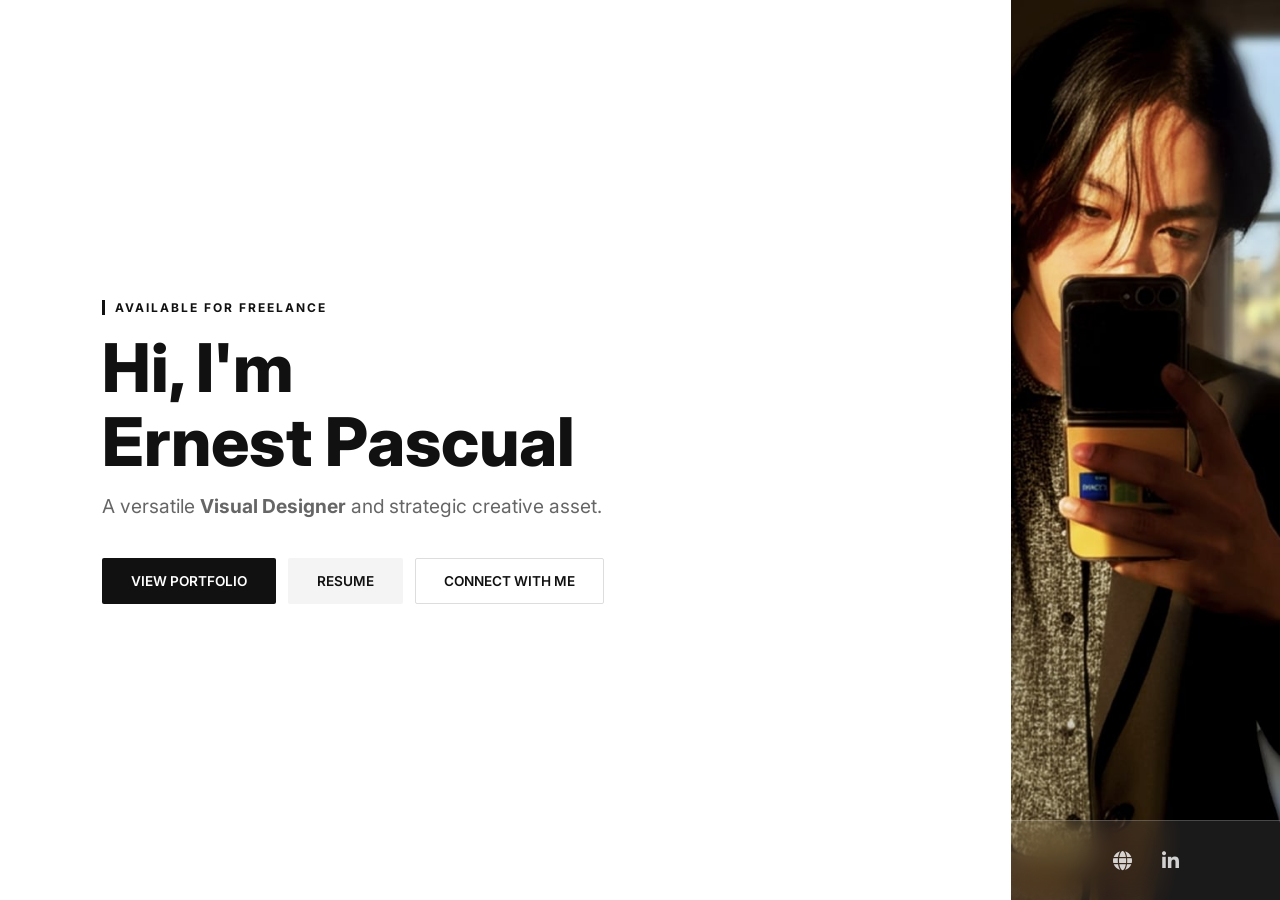
<file: index.html>
<!DOCTYPE html>
<html lang="en">
<head>
    <meta charset="UTF-8">
    <meta name="viewport" content="width=device-width, initial-scale=1.0">
    <title>Ernest Pascual | Visual Designer</title>
    <link rel="stylesheet" href="styles.css">
    <link href="https://fonts.googleapis.com/css2?family=Inter:wght@400;700;800&display=swap" rel="stylesheet">
    <link rel="stylesheet" href="https://cdnjs.cloudflare.com/ajax/libs/font-awesome/6.0.0/css/all.min.css">
</head>
<body>
    <header class="hero">
        <div class="hero-container">
            <div class="hero-left">
                <div class="content-wrapper">
                    <span class="status-tag">Available for Freelance</span>
                    <h1>Hi, I'm <br>Ernest Pascual</h1>
                    <p class="headline">
                        A versatile <strong>Visual Designer</strong> and strategic creative asset.
                    </p>
                    <div class="btn-group">
                        <a href="portfolio.html" class="btn btn-primary">View Portfolio</a>
                        <a href="resume.html" class="btn btn-secondary">Resume</a>
                        <a href="contact.html" class="btn btn-outline">Connect with me</a>
                    </div>
                </div>
            </div>
            <div class="hero-right">
                <div class="glass-footer">
                    <div class="social-row" style="display: flex; gap: 30px;">
                        <a href="https://r4shberry.github.io/" style="color:white;"><i class="fa-solid fa-globe"></i></a>
                        <a href="https://linkedin.com/in/kingpascual" style="color:white;"><i class="fa-brands fa-linkedin-in"></i></a>
                    </div>
                </div>
            </div>
        </div>
    </header>
</body>
</html>
</file>
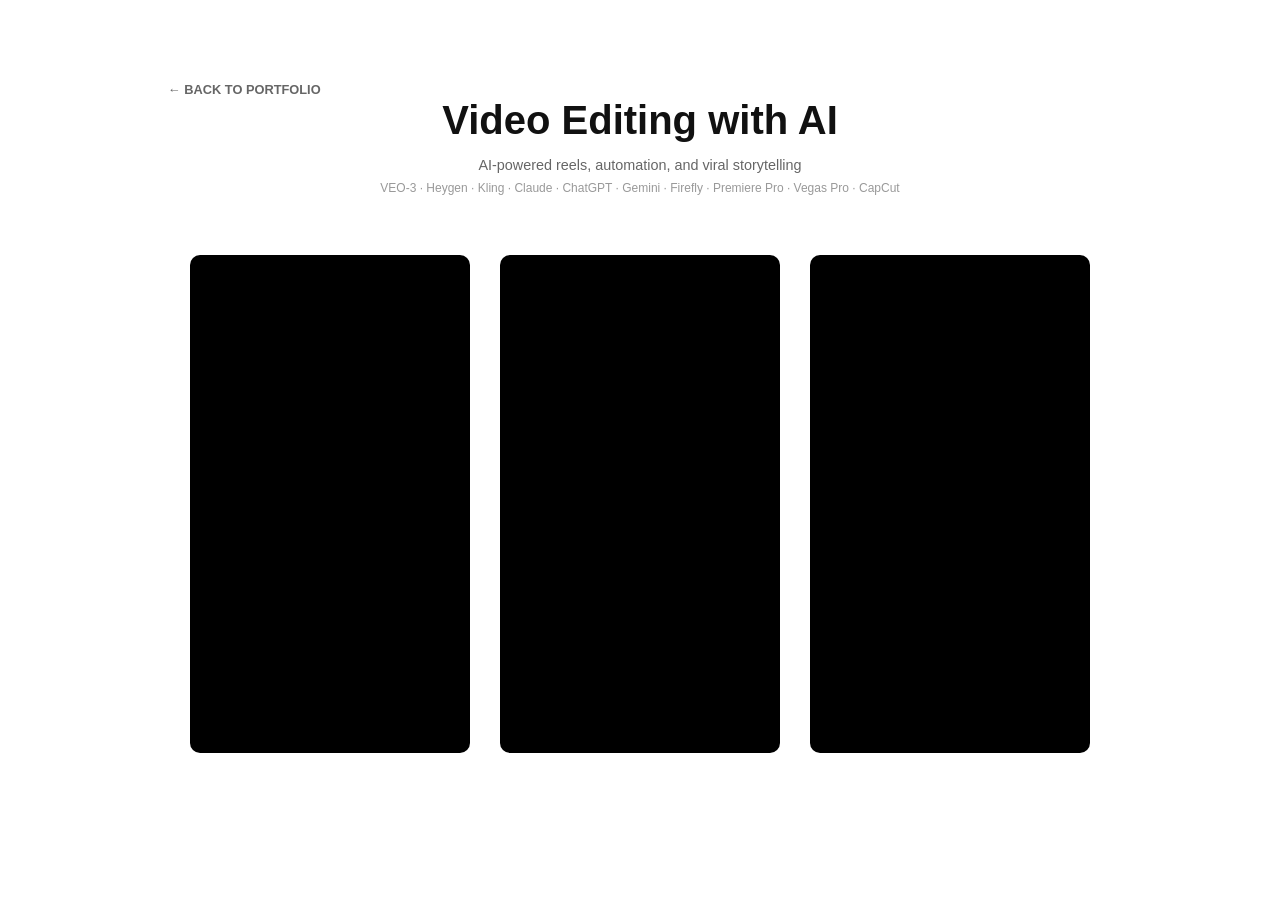
<file: ai-video.html>
<!DOCTYPE html>
<html lang="en">
<head>
    <meta charset="UTF-8">
    <meta name="viewport" content="width=device-width, initial-scale=1.0">
    <title>AI Video Editing | Portfolio</title>
    <link rel="stylesheet" href="styles.css">

    <style>
        /* HERO */
        .ai-hero {
            text-align: center;
            margin-bottom: 60px;
        }

        .ai-hero h1 {
            font-size: 2.5rem;
            font-weight: 800;
        }

        .ai-hero p {
            color: #666;
            font-size: 0.9rem;
            margin-top: 10px;
        }

        /* VIDEO GRID (CENTERED REELS) */
        .video-grid {
            display: flex;
            justify-content: center;
            gap: 30px;
            flex-wrap: wrap;
        }

        .video-card {
            width: 280px;
            aspect-ratio: 9 / 16;
            background: #000;
            border-radius: 10px;
            overflow: hidden;
        }

        .video-card iframe {
            width: 100%;
            height: 100%;
            border: none;
        }

        /* subtle premium hover */
        .video-card:hover {
            transform: translateY(-5px) scale(1.02);
            transition: 0.3s ease;
        }

        /* mobile */
        @media (max-width: 600px) {
            .video-card {
                width: 100%;
                max-width: 320px;
            }
        }
    </style>
</head>
<body>

<main class="resume-view resume-loaded">

    <!-- BACK -->
    <a href="portfolio.html" class="btn-back">← BACK TO PORTFOLIO</a>

    <!-- HERO -->
    <section class="ai-hero">
        <h1>Video Editing with AI</h1>
        <p>AI-powered reels, automation, and viral storytelling</p>
        <p style="color:#999; font-size:0.75rem; margin-top:8px;">
             VEO-3 · Heygen · Kling · Claude · ChatGPT · Gemini · Firefly · Premiere Pro · Vegas Pro · CapCut
        </p>
    </section>

    <!-- VIDEOS -->
    <section class="video-grid">

        <div class="video-card">
            <iframe src="https://www.youtube.com/embed/P6p6FQH4nz0" allowfullscreen></iframe>
        </div>

        <div class="video-card">
            <iframe src="https://www.youtube.com/embed/kdJqAy58yM0" allowfullscreen></iframe>
        </div>

        <div class="video-card">
            <iframe src="https://www.youtube.com/embed/aA6x0t_hrlY" allowfullscreen></iframe>
        </div>

    </section>

</main>

</body>
</html>
</file>
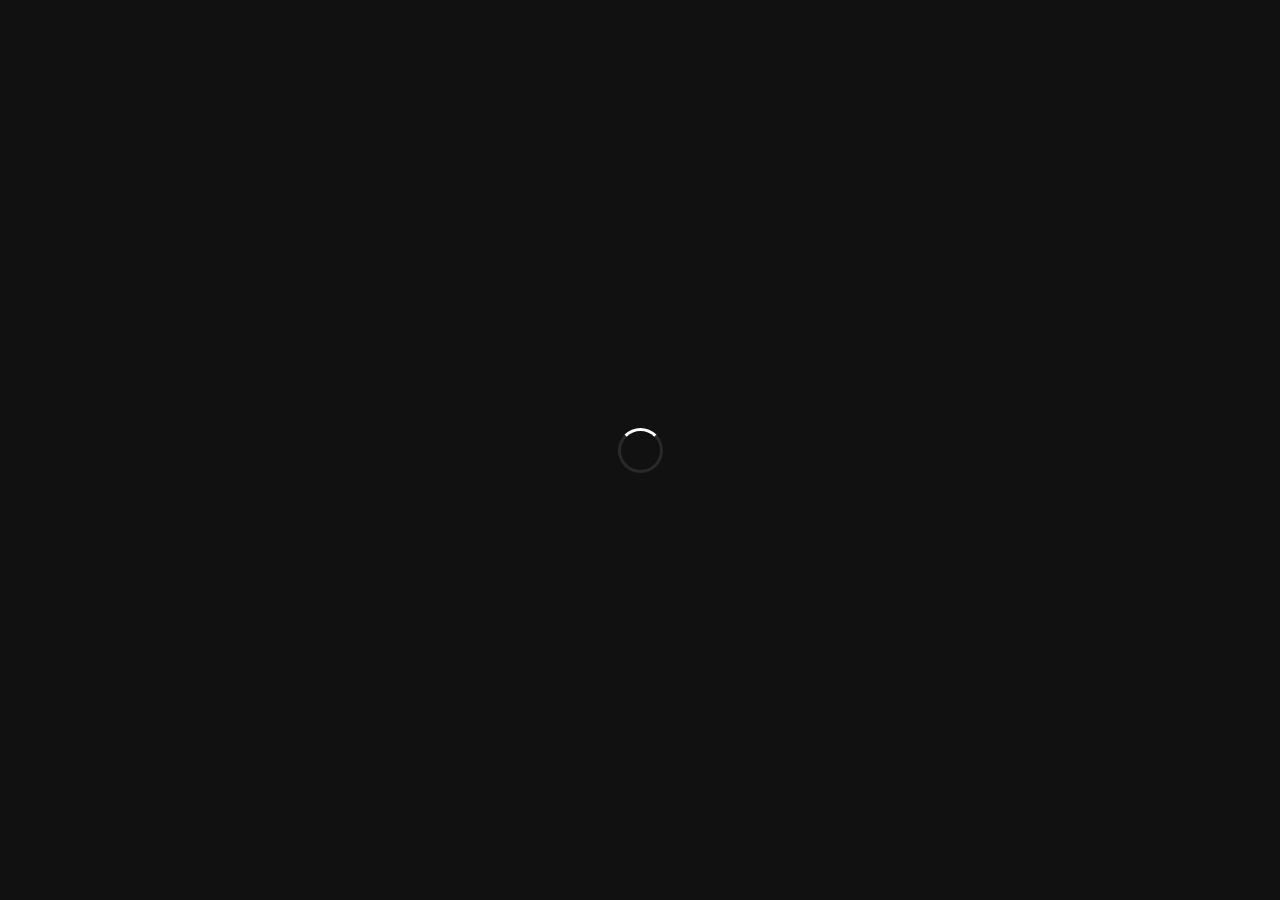
<file: contact.html>
<!DOCTYPE html>
<html lang="en">
<head>
    <meta charset="UTF-8">
    <meta name="viewport" content="width=device-width, initial-scale=1.0">
    <title>Connect | Ernest Pascual</title>

    <link rel="stylesheet" href="styles.css">

    <link href="https://fonts.googleapis.com/css2?family=Inter:wght@400;700;800&display=swap" rel="stylesheet">
</head>

<body>

<div id="loader-overlay"><div class="loader-spinner"></div></div>
<main class="resume-view" id="contact-content">
    <!-- CONTACT CARDS -->
    <a href="index.html" class="btn-back">← BACK TO HOME</a>
    <div class="contact-wrapper">
        <div class="contact-cards">
            <a href="mailto:k.ernestpascual@gmail.com" class="contact-card">
                <span class="contact-label">Email</span>
                <span class="contact-value">k.ernestpascual@gmail.com</span>
            </a>
            <a href="https://www.linkedin.com/in/king-ernest-pascual-a53a53288/" 
               target="_blank" 
               class="contact-card">
                <span class="contact-label">LinkedIn</span>
                <span class="contact-value">king-ernest-pascual</span>
            </a>
        </div>
    </div>
    <!-- MAIN TITLE -->
    <header class="contact-header">
        <h1 class="connect-w">Connect with me</h1>
        <p class="discuss">Let's discuss your next project or visual identity.</p>
    </header>
    <!-- FORM -->
    <div class="contact-wrapper">
        <form action="https://formspree.io/f/mlgwlzea" method="POST" class="contact-form">
            <div class="form-group">
                <label for="full-name">Your Name</label>
                <input type="text" name="name" id="full-name" required placeholder="John Doe">
            </div>
            <div class="form-group">
                <label for="email-address">Your Email</label>
                <input type="email" name="_replyto" id="email-address" required placeholder="email@example.com">
            </div>
            <div class="form-group">
                <label for="message">Message</label>
                <textarea name="message" id="message" rows="6" required placeholder="Tell me about your project..."></textarea>
            </div>
            <input type="hidden" name="_subject" value="New Portfolio Inquiry from Ernest Pascual">
            <button type="submit" class="btn btn-primary submit-btn">
                Send Message
            </button>
        </form>
    </div>
</main>

<script src="script.js"></script>

</body>
</html>
</file>
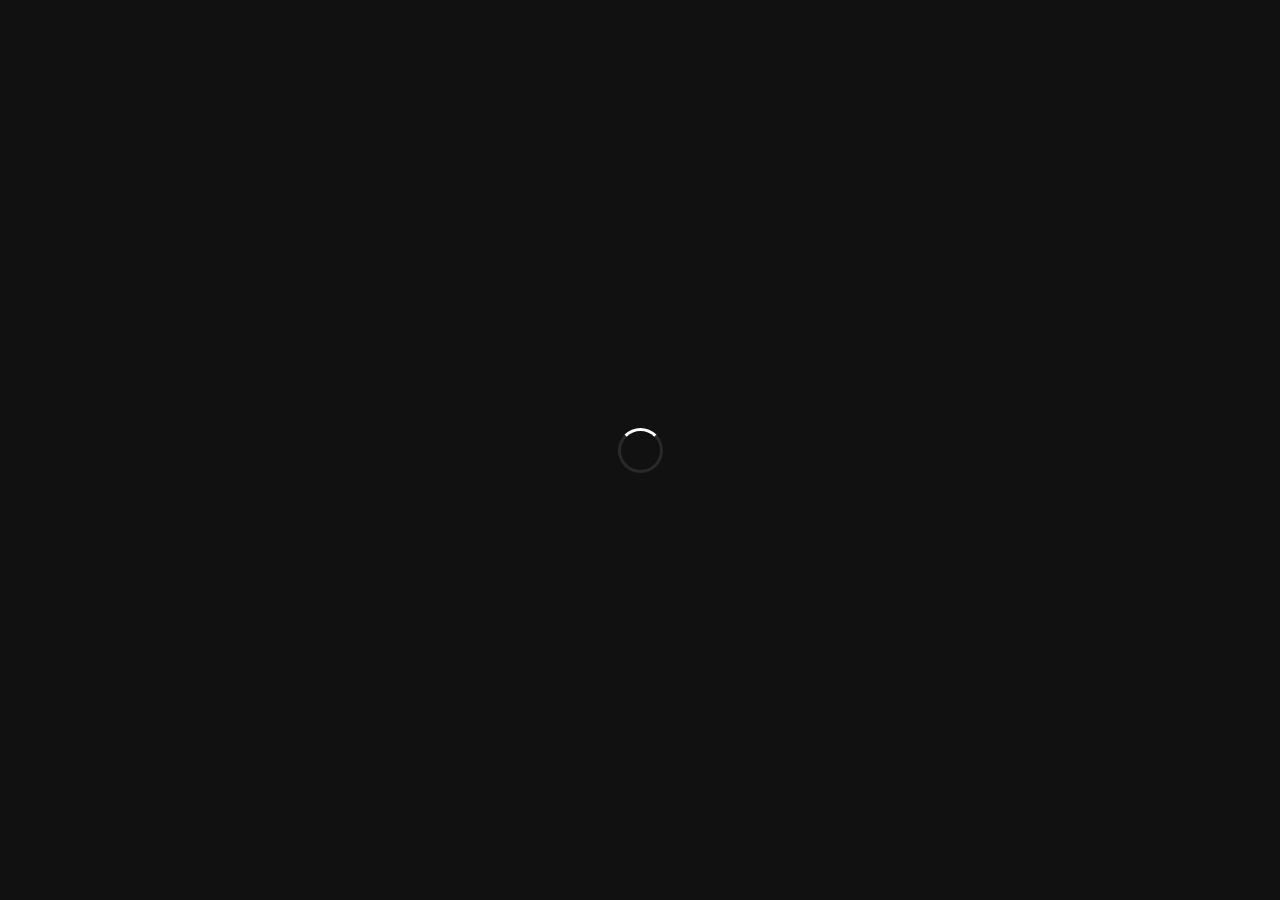
<file: portfolio.html>
<!DOCTYPE html>
<html lang="en">
<head>
    <meta charset="UTF-8">
    <meta name="viewport" content="width=device-width, initial-scale=1.0">
    <title>Portfolio | Ernest Pascual</title>
    <link rel="stylesheet" href="styles.css">
    <link href="https://fonts.googleapis.com/css2?family=Inter:wght@400;700;800&display=swap" rel="stylesheet">
</head>
<body>
    <div id="loader-overlay"><div class="loader-spinner"></div></div>

    <main class="resume-view" id="resume-content">
        <header style="border-bottom: 2px solid var(--primary-black); padding-bottom: 30px; margin-bottom: 40px;">
            <a href="index.html" class="btn-back">← BACK TO HOME</a>
            <h1 style="font-size: 3rem; margin-top: 15px; color: var(--primary-black);">Portfolio</h1>
            <p style="color: var(--text-muted); font-size: 1.1rem;">A collection of visual storytelling and brand identity projects.</p>
        </header>

        <section class="portfolio-grid">
            <a href="faircrest.html" class="portfolio-item">
                <div class="folder-svg">
                    <svg viewBox="0 0 24 24" fill="white">
                        <path d="M10 4H2v16h20V6H12l-2-2z"/>
                    </svg>
                </div>
                <div class="portfolio-overlay">
                    <div class="portfolio-info">
                        <span class="category-tag">Branding</span>
                        <h3>Faircrest</h3>
                        <p>International Medical Institute</p>
                    </div>
                </div>
            </a>

            <a href="ai-video.html" class="portfolio-item">
                <div class="folder-svg">
                    <svg viewBox="0 0 24 24" fill="white">
                        <path d="M10 4H2v16h20V6H12l-2-2z"/>
                    </svg>
                </div>
                <div class="portfolio-overlay">
                    <div class="portfolio-info">
                        <span class="category-tag">Video Editing</span>
                        <h3>AI Generated</h3>
                        <p>AI Edited Videos</p>
                    </div>
                </div>
            </a>

        </section>
    </main>

    <script src="script.js"></script>
</body>
</html>
</file>
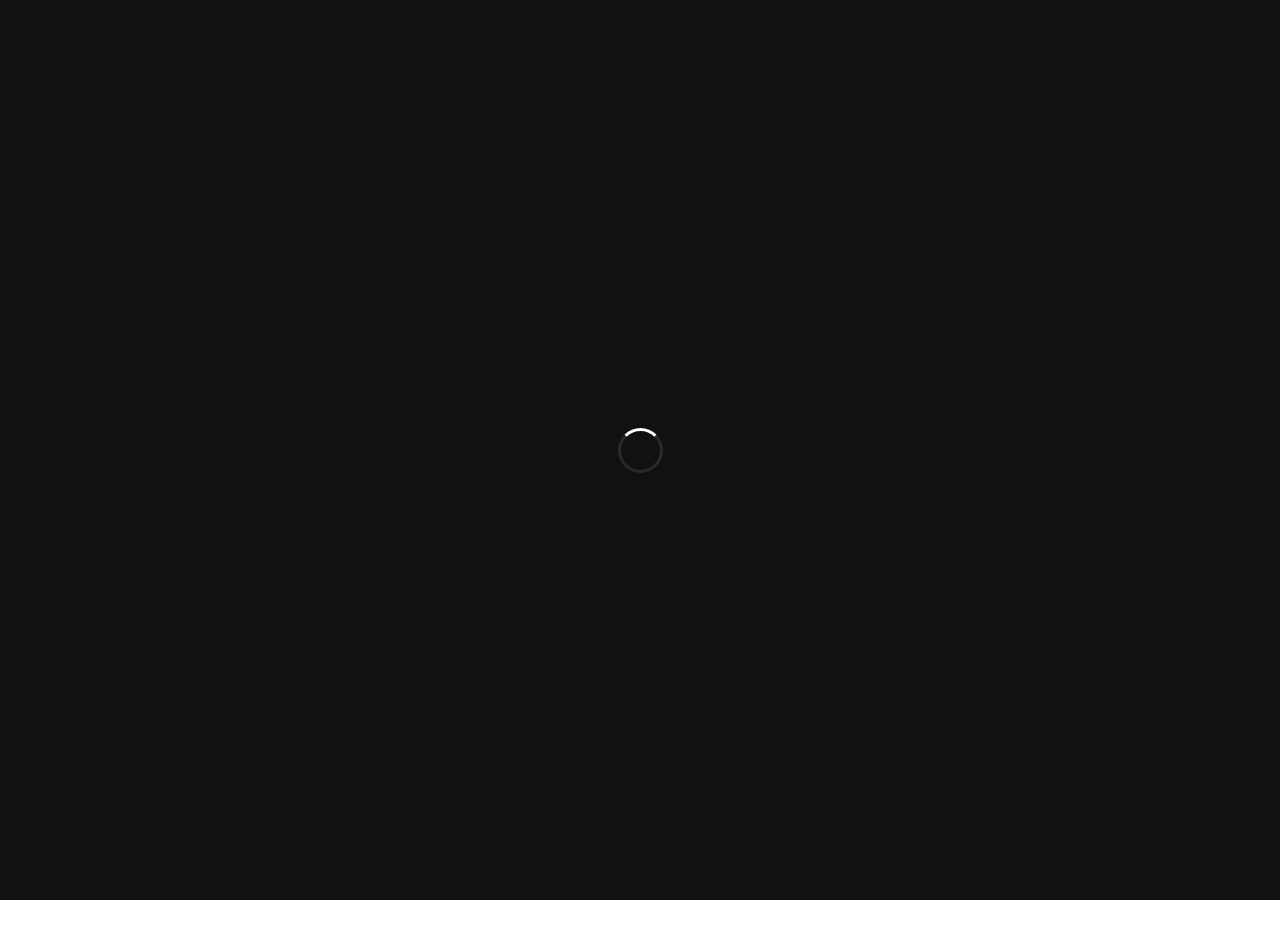
<file: resume.html>
<!DOCTYPE html>
<html lang="en">
<head>
    <meta charset="UTF-8">
    <meta name="viewport" content="width=device-width, initial-scale=1.0">
    <title>Resume | King Ernest Pascual</title>
    <link rel="stylesheet" href="styles.css">
    <link href="https://fonts.googleapis.com/css2?family=Inter:wght@400;700;800&display=swap" rel="stylesheet">
</head>
<body>

    <div id="loader-overlay"><div class="loader-spinner"></div></div>

    <main class="resume-view" id="resume-content">
        <header style="border-bottom: 2px solid var(--primary-black); padding-bottom: 30px; margin-bottom: 40px;">
            <a href="index.html" class="btn-back">← BACK TO HOME</a>
            <h1 style="font-size: 3rem; margin-top: 15px; color: var(--primary-black);">King Ernest Pascual</h1>
            <p style="color: var(--text-muted); font-size: 1.1rem;">Visual Storytelling & Brand Identity</p>
        </header>

        <div class="resume-grid">
            <aside>
                <h3 style="text-transform: uppercase; font-size: 0.8rem; letter-spacing: 2px; margin-bottom: 20px;">Technical Tools</h3>
                <div class="skill-pill">Adobe Photoshop</div>
                <div class="skill-pill">Adobe After Effects</div>
                <div class="skill-pill">Adobe Illustrator</div>
                <div class="skill-pill">Figma</div>
                <div class="skill-pill">Adobe Premiere Pro</div>
                <div class="skill-pill">Vegas Pro</div>
                
                <h3 style="text-transform: uppercase; font-size: 0.8rem; letter-spacing: 2px; margin: 40px 0 20px;">Education</h3>
                <p><strong>BS Aircraft Maintenance Technology</strong></p>
                <p style="font-size: 0.9rem; color: var(--text-muted);">PATTS College of Aeronautics | 2021</p>
            </aside>

            <section>
                <h3 style="text-transform: uppercase; font-size: 0.8rem; letter-spacing: 2px; margin-bottom: 20px;">Professional Experience</h3>
                
                <div style="margin-bottom: 40px;">
                    <h4 style="font-size: 1.25rem; margin-bottom: 5px;">Visual Identity & Communications Specialist</h4>
                    <p style="font-size: 0.9rem; color: var(--text-muted); margin-bottom: 15px;">Educational Management Group | 2023-2024</p>
                    <ul class="exp-list">
                        <li>Developed and managed three distinct visual identities/style guides for diverse medical and academic brands.</li>
                        <li>Designed full suites of advertising creatives, achieving a 15% growth in quarter-over-quarter sign-ups.</li>
                        <li>Led visual branding and logo creation for the official launch of Maharlika International Training School (UAE).</li>
                    </ul>
                </div>

                <div>
                    <h4 style="font-size: 1.25rem; margin-bottom: 5px;">Contract Visual Designer & Digital Creative</h4>
                    <p style="font-size: 0.9rem; color: var(--text-muted); margin-bottom: 15px;">Esports & Digital Content Creators | 2018-2022</p>
                    <ul class="exp-list">
                        <li>Spearheaded visual campaign assets for high-profile tournaments, driving over 5,000 social media impressions.</li>
                        <li>Designed high-fidelity UI overlays for live-streamed tournaments, contributing to an estimated 10% lift in watch-time.</li>
                        <li>Produced custom immersive digital assets like server loading screens and in-game visuals to enhance player retention.</li>
                    </ul>
                </div>
            </section>
        </div>
    </main>

    <script src="script.js"></script>
</body>
</html>
</file>
<file: styles.css>
:root {
    --primary-black: #111111;
    --hover-gray: #333333;
    --light-gray: #f4f4f4;
    --border-color: #dddddd;
    --text-muted: #666666;
    --transition: all 0.3s ease;
}

* {
    margin: 0;
    padding: 0;
    box-sizing: border-box;
    font-family: 'Inter', sans-serif;
}

body, html {
    height: 100%;
    width: 100%;
    overflow-x: hidden;
    background-color: white;
    scroll-behavior: smooth;
}

/* --- HERO SECTION --- */
.hero-container {
    display: flex;
    width: 100%;
    height: 100vh;
}

.hero-left {
    flex: 3;
    display: flex;
    align-items: center;
    padding: 0 8%;
    background-color: white;
}

.hero-right {
    flex: 1;
    position: relative;
    background: url('./img/bg.jpeg') no-repeat right center;
    background-size: cover;
}

/* --- GLASS FOOTER --- */
.glass-footer {
    position: absolute;
    bottom: 0;
    left: 0;
    width: 100%;
    height: 80px;
    background: rgba(255, 255, 255, 0.1);
    backdrop-filter: blur(15px) saturate(150%);
    -webkit-backdrop-filter: blur(15px) saturate(150%);
    border-top: 1px solid rgba(255, 255, 255, 0.2);
    display: flex;
    align-items: center;
    justify-content: center;
    overflow: hidden;
}

.glass-footer::after {
    content: "";
    position: absolute;
    top: 0;
    left: -100%;
    width: 30%;
    height: 100%;
    background: linear-gradient(to right, transparent, rgba(255,255,255,0.3), transparent);
    transform: skewX(-20deg);
    animation: glint-h 5s infinite ease-in-out;
}

@keyframes glint-h {
    0% { left: -100%; }
    20% { left: 120%; }
    100% { left: 120%; }
}

.social-row a {
    color: white;
    font-size: 1.2rem;
    transition: var(--transition);
    opacity: 0.8;
    text-decoration: none;
}

.social-row a:hover {
    opacity: 1;
    transform: translateY(-3px);
}

/* --- TYPOGRAPHY --- */
h1 {
    font-size: clamp(2.5rem, 5.5vw, 4.2rem);
    color: var(--primary-black);
    line-height: 1.1;
    margin-bottom: 15px;
    font-weight: 800;
}

.headline {
    font-size: 1.2rem;
    color: var(--text-muted);
    margin-bottom: 2.5rem;
}

/* --- BUTTONS & TAGS --- */
.status-tag {
    display: inline-block;
    color: var(--primary-black);
    font-weight: 700;
    font-size: 0.75rem;
    text-transform: uppercase;
    letter-spacing: 2px;
    margin-bottom: 1rem;
    border-left: 3px solid var(--primary-black);
    padding-left: 10px;
}

.btn-group { 
    display: flex; 
    gap: 12px; 
    flex-wrap: wrap;
}

.btn {
    padding: 14px 28px;
    text-decoration: none;
    font-size: 0.85rem;
    font-weight: 600;
    border-radius: 2px;
    transition: var(--transition);
    text-transform: uppercase;
    display: inline-block;
    border: 1px solid transparent;
}

.btn-primary { background-color: var(--primary-black); color: white; }
.btn-primary:hover { background-color: var(--hover-gray); }

.btn-secondary { background-color: var(--light-gray); color: var(--primary-black); }
.btn-secondary:hover { background-color: var(--border-color); }

.btn-outline { border-color: var(--border-color); color: var(--primary-black); }
.btn-outline:hover { border-color: var(--primary-black); background: var(--light-gray); }

.btn-back {
    text-decoration: none;
    color: var(--text-muted);
    font-weight: 700;
    font-size: 0.8rem;
    transition: var(--transition);
}

.btn-back:hover { color: var(--primary-black); }

/* --- PAGE VIEWS (Resume, Contact, Portfolio) --- */
.resume-view {
    padding: 80px 10%;
    max-width: 1200px;
    margin: 0 auto;
    opacity: 0;
    transition: opacity 1s ease;
}

.resume-loaded { opacity: 1; }

.resume-grid {
    display: grid;
    grid-template-columns: 1fr 2fr;
    gap: 80px;
    margin-top: 50px;
}

/* --- PORTFOLIO GRID --- */
.portfolio-grid {
    display: grid;
    grid-template-columns: repeat(auto-fill, minmax(300px, 1fr));
    gap: 30px;
    margin-top: 40px;
}

.portfolio-item {
    background: var(--light-gray);
    aspect-ratio: 16/9;
    overflow: hidden;
    border-radius: 2px;
    position: relative;
    cursor: pointer;
}

.portfolio-item img {
    width: 100%;
    height: 100%;
    object-fit: cover;
    transition: transform 0.5s ease;
}

.portfolio-item:hover img { transform: scale(1.05); }

/* --- LISTS & PILLS --- */
.exp-list { list-style: none; padding-left: 0; }

.exp-list li {
    position: relative;
    padding-left: 20px;
    margin-bottom: 12px;
    line-height: 1.7;
    color: var(--primary-black);
    font-size: 0.95rem;
}

.exp-list li::before {
    content: "—";
    position: absolute;
    left: 0;
    color: var(--text-muted);
}

.skill-pill {
    display: inline-block;
    padding: 6px 14px;
    background: var(--light-gray);
    color: var(--primary-black);
    font-size: 0.75rem;
    font-weight: 700;
    margin: 0 6px 10px 0;
    border-radius: 2px;
}

/* --- FORMS --- */
.contact-form {
    display: flex;
    flex-direction: column;
    gap: 25px;
}

.connect-w {
    font-size: clamp(2rem, 5vw, 3.5rem);
    color: var(--primary-black);
    line-height: 1.1;
    margin: 0;
    font-weight: 800;
}

.discuss {
    font-size: 1.1rem;
    color: var(--text-muted);
    margin-bottom: 20px;
}

.form-group {
    display: flex;
    flex-direction: column;
    gap: 8px;
}

.form-group label {
    font-size: 0.75rem;
    font-weight: 700;
    text-transform: uppercase;
    letter-spacing: 1px;
    color: var(--primary-black);
}

.form-group input, 
.form-group textarea {
    padding: 15px;
    border: 1px solid var(--border-color);
    background-color: var(--light-gray);
    font-size: 0.95rem;
    border-radius: 2px;
    transition: var(--transition);
}

.form-group input:focus, 
.form-group textarea:focus {
    outline: none;
    border-color: var(--primary-black);
    background-color: #ffffff;
}

/* --- LOADER --- */
#loader-overlay {
    position: fixed;
    top: 0; left: 0; width: 100%; height: 100%;
    background: var(--primary-black);
    display: flex; justify-content: center; align-items: center;
    z-index: 9999;
}

.loader-spinner {
    width: 45px; height: 45px;
    border: 3px solid rgba(255,255,255,0.1);
    border-top: 3px solid white;
    border-radius: 50%;
    animation: spin 0.8s linear infinite;
}

@keyframes spin { to { transform: rotate(360deg); } }

/* --- RESPONSIVE --- */
@media (max-width: 992px) {
    .hero-container { flex-direction: column; }
    .hero-left { 
        flex: none; 
        height: 65vh; 
        padding: 40px 10%; 
        text-align: center; 
        justify-content: center; 
    }
    .hero-right { flex: none; height: 35vh; }
    .btn-group { justify-content: center; }
    .resume-grid { grid-template-columns: 1fr; gap: 40px; }
    .resume-view { padding: 60px 8%; }
}

@media (max-width: 600px) {
    .btn-group { flex-direction: column; }
    .btn { width: 100%; text-align: center; }
}

/* --- PORTFOLIO INTERACTIVE OVERLAY --- */

/* Ensures the anchor tag doesn't behave like a text link */
.portfolio-grid a.portfolio-item {
    text-decoration: none;
    color: inherit;
    display: block;
}

.portfolio-overlay {
    position: absolute;
    top: 0;
    left: 0;
    width: 100%;
    height: 100%;
    background: rgba(17, 17, 17, 0.9); /* Your --primary-black with transparency */
    display: flex;
    align-items: flex-end;
    padding: 30px;
    opacity: 0;
    transition: var(--transition);
}

.portfolio-item:hover .portfolio-overlay {
    opacity: 1;
}

.portfolio-info {
    transform: translateY(20px);
    transition: var(--transition);
}

.portfolio-item:hover .portfolio-info {
    transform: translateY(0);
}

.category-tag {
    color: white;
    font-size: 0.7rem;
    font-weight: 700;
    text-transform: uppercase;
    letter-spacing: 2px;
    display: block;
    margin-bottom: 8px;
    opacity: 0.6;
}

.portfolio-info h3 {
    color: white;
    font-size: 1.4rem;
    margin-bottom: 10px;
    font-weight: 800;
}

.portfolio-info p {
    color: white;
    font-size: 0.75rem;
    font-weight: 700;
    text-transform: uppercase;
    letter-spacing: 1px;
}

/* Enhancing your existing img transition */
.portfolio-item img {
    transition: transform 0.8s cubic-bezier(0.2, 1, 0.3, 1);
}

.portfolio-item:hover img {
    transform: scale(1.1);
}

.folder-svg {
    width: 100%;
    height: 100%;
    display: flex;
    align-items: center;
    justify-content: center;
}

.folder-svg svg {
    width: 80px;
    height: 80px;
}

/* wrapper */
.contact-container {
    max-width: 600px;
    margin: 0 auto;
}

/* cards */
.contact-cards {
    display: grid;
    grid-template-columns: 1fr 1fr;
    gap: 15px;
    margin-bottom: 30px;
}

/* card style */
.contact-card {
    display: flex;
    flex-direction: column;
    padding: 18px;
    border: 1px solid var(--border-color);
    text-decoration: none;
    border-radius: 6px;
    background: white;
    transition: var(--transition);
}

.contact-card:hover {
    border-color: var(--primary-black);
    transform: translateY(-3px);
}

/* ensure form matches width */
.contact-form {
    width: 100%;
}

/* mobile */
@media (max-width: 600px) {
    .contact-cards {
        grid-template-columns: 1fr;
    }
}

/* CARD TYPOGRAPHY UPGRADE */

/* label (Email / LinkedIn) */
.contact-label {
    font-size: 0.7rem;
    font-weight: 600;
    letter-spacing: 1.5px;
    text-transform: uppercase;
    color: var(--text-muted);
    margin-bottom: 6px;
}

/* value (actual email / username) */
.contact-value {
    font-size: 1rem;
    font-weight: 700;
    letter-spacing: 0.2px;
    color: var(--primary-black);
}

/* subtle hover polish */
.contact-card:hover .contact-value {
    text-decoration: underline;
}

.contact-value {
    font-size: 1.05rem;
    font-weight: 700;
    letter-spacing: 0.3px;
}
</file>
